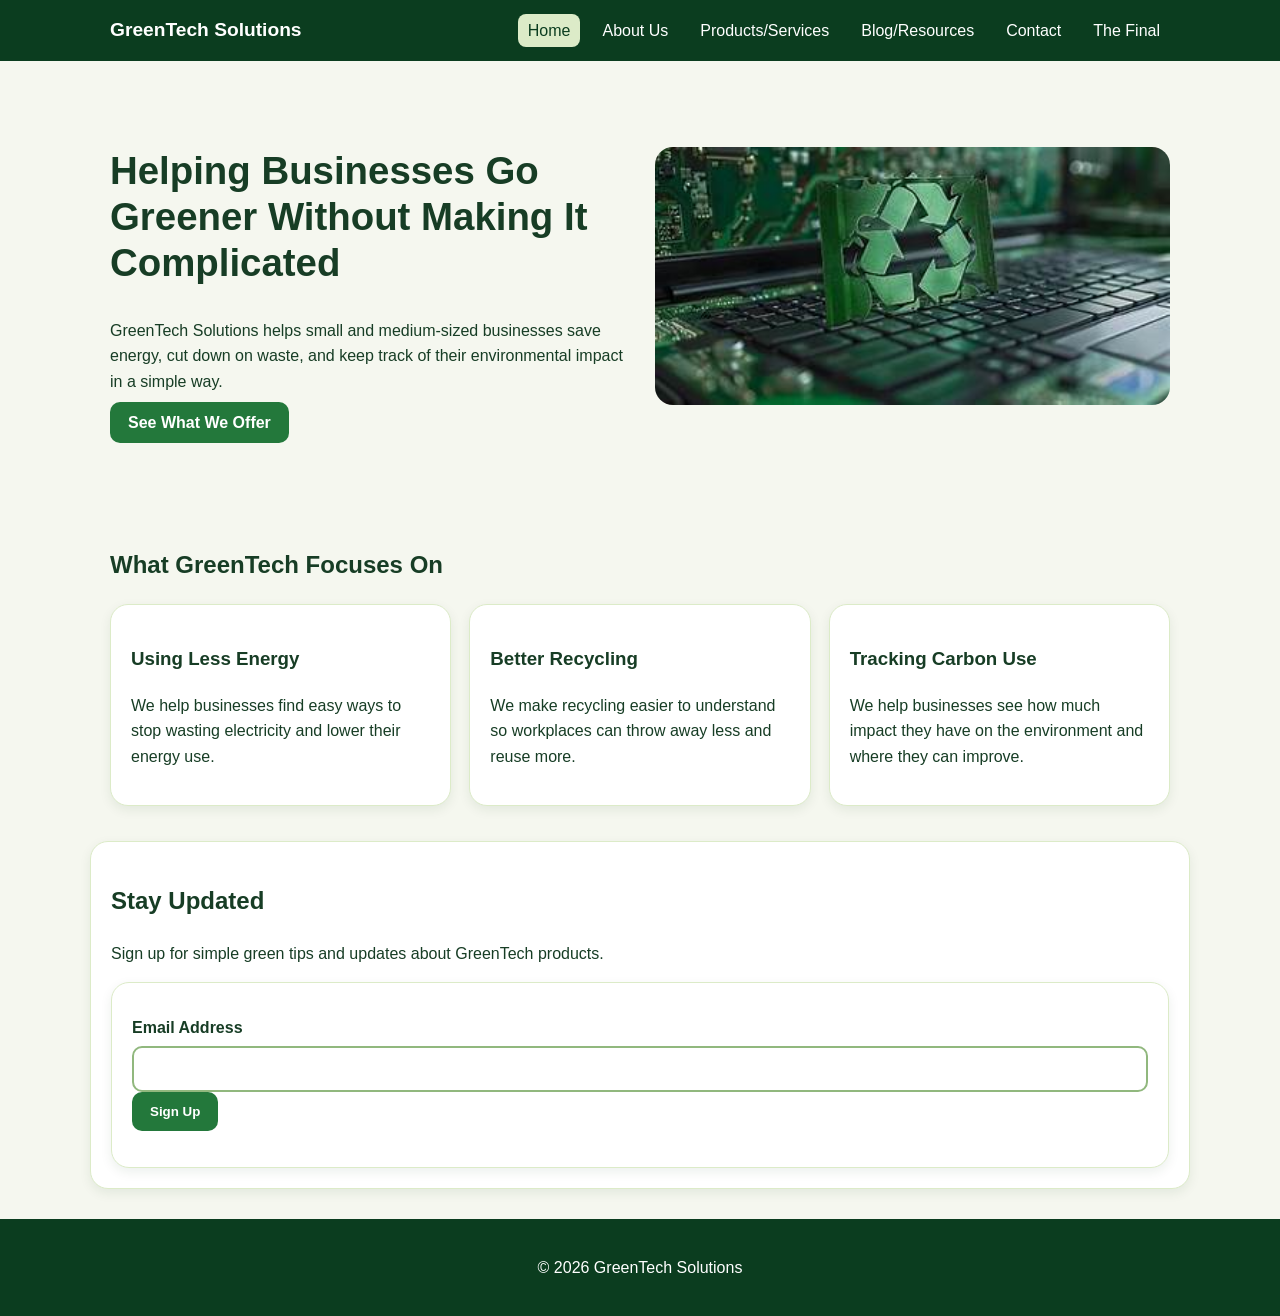
<file: index.html>
<!DOCTYPE html>
<html lang="en">
<head>
  <meta charset="UTF-8">
  <meta name="viewport" content="width=device-width, initial-scale=1.0">
  <title>GreenTech Solutions | Home</title>
  <link rel="stylesheet" href="styles.css">
  <script src="script.js" defer></script>
</head>
<body>
  <a class="skip-link" href="#main-content">Skip to main content</a>

  <header>
    <nav class="navbar">
      <a class="logo" href="index.html">GreenTech Solutions</a>
      <button class="menu-toggle" aria-label="Open menu">☰</button>

      <ul class="nav-links">
        <li><a class="active" href="index.html">Home</a></li>
        <li><a href="about.html">About Us</a></li>
        <li><a href="products.html">Products/Services</a></li>
        <li><a href="blog.html">Blog/Resources</a></li>
        <li><a href="contact.html">Contact</a></li>
        <li><a href="final.html">The Final</a></li>
      </ul>
    </nav>
  </header>

  <main id="main-content">
    <section class="hero">
      <div>
        <h1>Helping Businesses Go Greener Without Making It Complicated</h1>
        <p>GreenTech Solutions helps small and medium-sized businesses save energy, cut down on waste, and keep track of their environmental impact in a simple way.</p>
        <a class="button" href="products.html">See What We Offer</a>
      </div>

      <img src="images/hero.jpg" alt="Solar panels used for clean energy">
    </section>

    <section class="page">
      <h2>What GreenTech Focuses On</h2>

      <div class="card-grid">
        <article class="card">
          <h3>Using Less Energy</h3>
          <p>We help businesses find easy ways to stop wasting electricity and lower their energy use.</p>
        </article>

        <article class="card">
          <h3>Better Recycling</h3>
          <p>We make recycling easier to understand so workplaces can throw away less and reuse more.</p>
        </article>

        <article class="card">
          <h3>Tracking Carbon Use</h3>
          <p>We help businesses see how much impact they have on the environment and where they can improve.</p>
        </article>
      </div>
    </section>

    <section class="newsletter">
      <h2>Stay Updated</h2>
      <p>Sign up for simple green tips and updates about GreenTech products.</p>

      <form id="newsletterForm">
        <label for="newsletterEmail">Email Address</label>
        <input type="email" id="newsletterEmail" required>
        <button type="submit">Sign Up</button>
        <p id="newsletterMessage" class="message"></p>
      </form>
    </section>
  </main>

  <footer>
    <p>&copy; 2026 GreenTech Solutions</p>
  </footer>
</body>
</html>
</file>
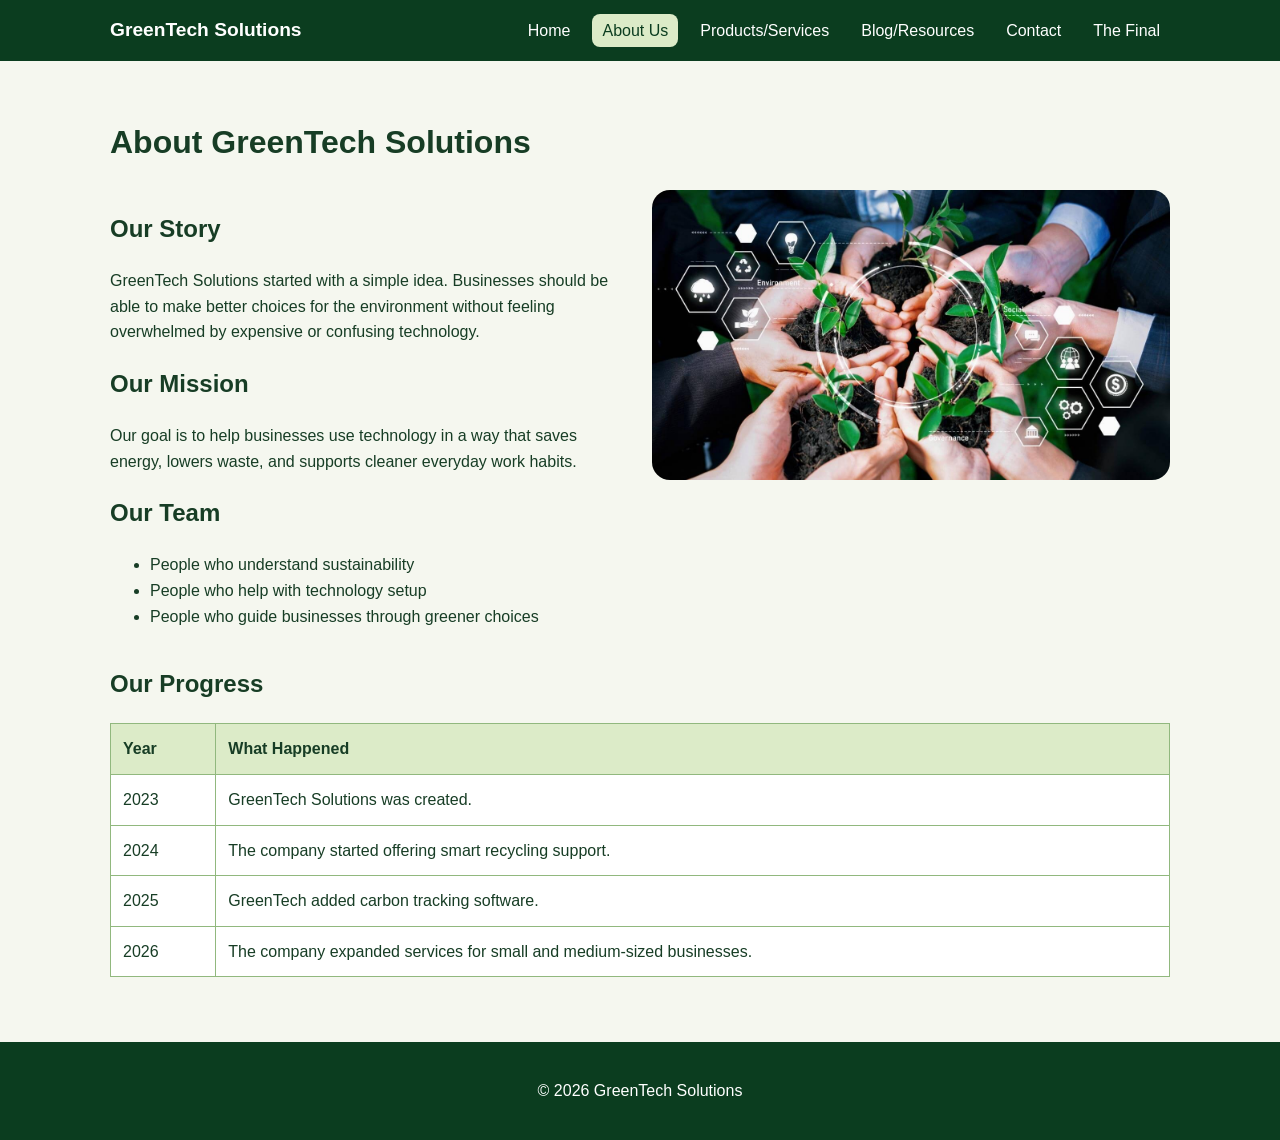
<file: about.html>
<!DOCTYPE html>
<html lang="en">
<head>
  <meta charset="UTF-8">
  <meta name="viewport" content="width=device-width, initial-scale=1.0">
  <title>GreenTech Solutions | About Us</title>
  <link rel="stylesheet" href="styles.css">
  <script src="script.js" defer></script>
</head>
<body>
  <a class="skip-link" href="#main-content">Skip to main content</a>

  <header>
    <nav class="navbar">
      <a class="logo" href="index.html">GreenTech Solutions</a>
      <button class="menu-toggle" aria-label="Open menu">☰</button>

      <ul class="nav-links">
        <li><a href="index.html">Home</a></li>
        <li><a class="active" href="about.html">About Us</a></li>
        <li><a href="products.html">Products/Services</a></li>
        <li><a href="blog.html">Blog/Resources</a></li>
        <li><a href="contact.html">Contact</a></li>
        <li><a href="final.html">The Final</a></li>
      </ul>
    </nav>
  </header>

  <main id="main-content" class="page">
    <h1>About GreenTech Solutions</h1>

    <section class="two-column">
      <div>
        <h2>Our Story</h2>
        <p>GreenTech Solutions started with a simple idea. Businesses should be able to make better choices for the environment without feeling overwhelmed by expensive or confusing technology.</p>

        <h2>Our Mission</h2>
        <p>Our goal is to help businesses use technology in a way that saves energy, lowers waste, and supports cleaner everyday work habits.</p>

        <h2>Our Team</h2>
        <ul>
          <li>People who understand sustainability</li>
          <li>People who help with technology setup</li>
          <li>People who guide businesses through greener choices</li>
        </ul>
      </div>

      <img src="images/team.jpg" alt="Team working together on a business plan">
    </section>

    <section>
      <h2>Our Progress</h2>

      <table>
        <tr>
          <th>Year</th>
          <th>What Happened</th>
        </tr>
        <tr>
          <td>2023</td>
          <td>GreenTech Solutions was created.</td>
        </tr>
        <tr>
          <td>2024</td>
          <td>The company started offering smart recycling support.</td>
        </tr>
        <tr>
          <td>2025</td>
          <td>GreenTech added carbon tracking software.</td>
        </tr>
        <tr>
          <td>2026</td>
          <td>The company expanded services for small and medium-sized businesses.</td>
        </tr>
      </table>
    </section>
  </main>

  <footer>
    <p>&copy; 2026 GreenTech Solutions</p>
  </footer>
</body>
</html>
</file>
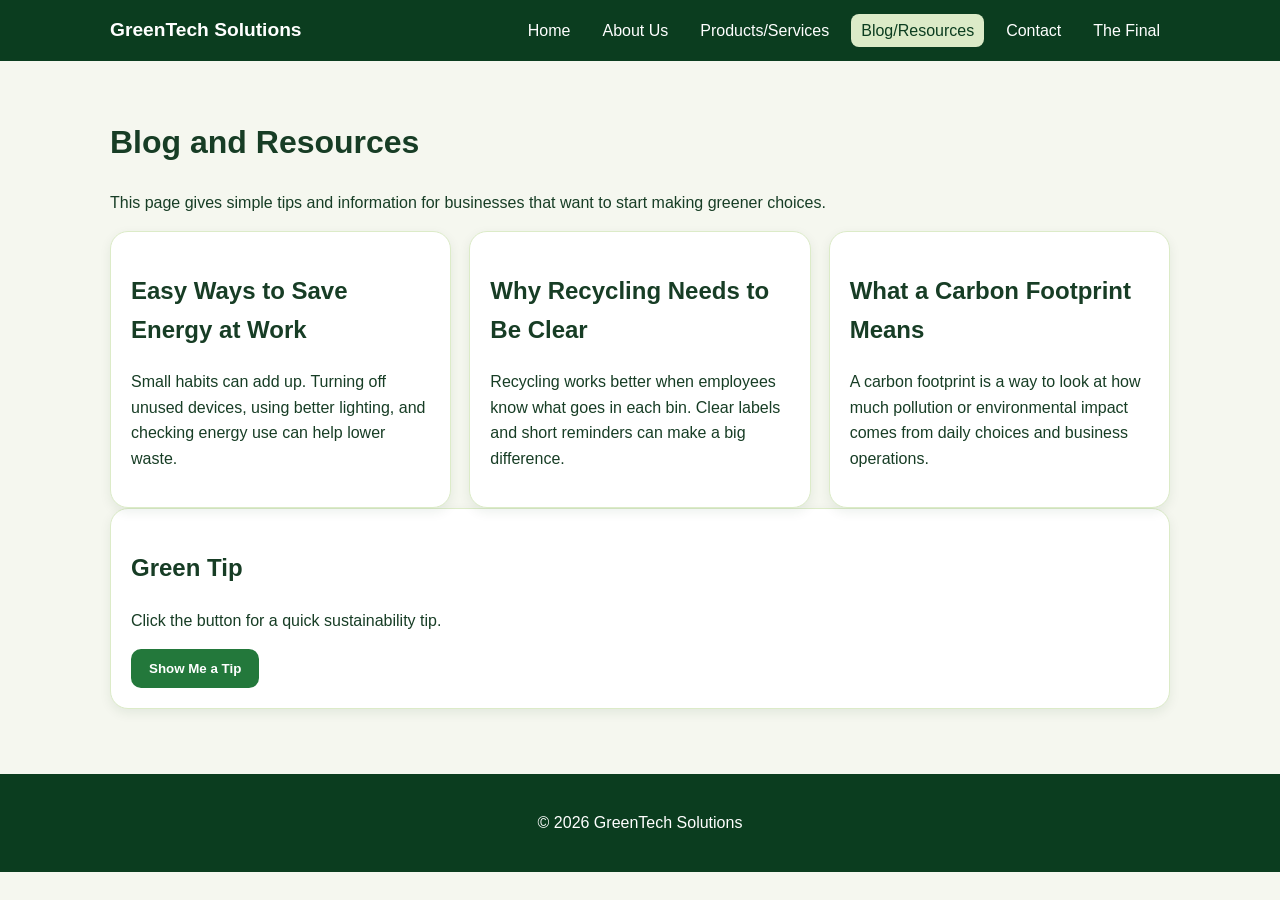
<file: blog.html>
<!DOCTYPE html>
<html lang="en">
<head>
  <meta charset="UTF-8">
  <meta name="viewport" content="width=device-width, initial-scale=1.0">
  <title>GreenTech Solutions | Blog</title>
  <link rel="stylesheet" href="styles.css">
  <script src="script.js" defer></script>
</head>
<body>
  <a class="skip-link" href="#main-content">Skip to main content</a>

  <header>
    <nav class="navbar">
      <a class="logo" href="index.html">GreenTech Solutions</a>
      <button class="menu-toggle" aria-label="Open menu">☰</button>

      <ul class="nav-links">
        <li><a href="index.html">Home</a></li>
        <li><a href="about.html">About Us</a></li>
        <li><a href="products.html">Products/Services</a></li>
        <li><a class="active" href="blog.html">Blog/Resources</a></li>
        <li><a href="contact.html">Contact</a></li>
        <li><a href="final.html">The Final</a></li>
      </ul>
    </nav>
  </header>

  <main id="main-content" class="page">
    <h1>Blog and Resources</h1>
    <p>This page gives simple tips and information for businesses that want to start making greener choices.</p>

    <section class="card-grid">
      <article class="card">
        <h2>Easy Ways to Save Energy at Work</h2>
        <p>Small habits can add up. Turning off unused devices, using better lighting, and checking energy use can help lower waste.</p>
      </article>

      <article class="card">
        <h2>Why Recycling Needs to Be Clear</h2>
        <p>Recycling works better when employees know what goes in each bin. Clear labels and short reminders can make a big difference.</p>
      </article>

      <article class="card">
        <h2>What a Carbon Footprint Means</h2>
        <p>A carbon footprint is a way to look at how much pollution or environmental impact comes from daily choices and business operations.</p>
      </article>
    </section>

    <section class="tip-box">
      <h2>Green Tip</h2>
      <p id="greenTip">Click the button for a quick sustainability tip.</p>
      <button id="tipButton">Show Me a Tip</button>
    </section>
  </main>

  <footer>
    <p>&copy; 2026 GreenTech Solutions</p>
  </footer>
</body>
</html>
</file>
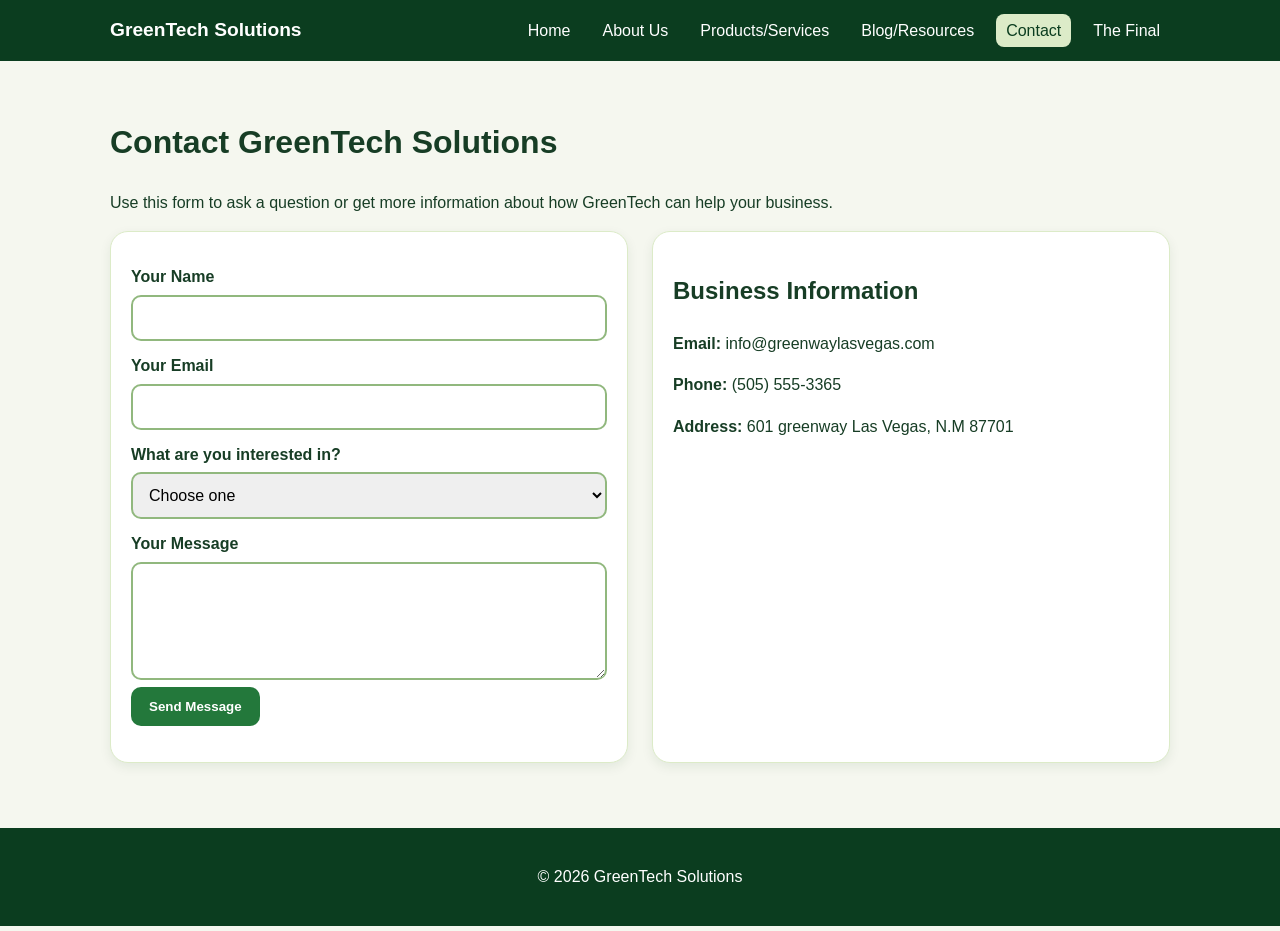
<file: contact.html>
<!DOCTYPE html>
<html lang="en">
<head>
  <meta charset="UTF-8">
  <meta name="viewport" content="width=device-width, initial-scale=1.0">
  <title>GreenTech Solutions | Contact</title>
  <link rel="stylesheet" href="styles.css">
  <script src="script.js" defer></script>
</head>
<body>
  <a class="skip-link" href="#main-content">Skip to main content</a>

  <header>
    <nav class="navbar">
      <a class="logo" href="index.html">GreenTech Solutions</a>
      <button class="menu-toggle" aria-label="Open menu">☰</button>

      <ul class="nav-links">
        <li><a href="index.html">Home</a></li>
        <li><a href="about.html">About Us</a></li>
        <li><a href="products.html">Products/Services</a></li>
        <li><a href="blog.html">Blog/Resources</a></li>
        <li><a class="active" href="contact.html">Contact</a></li>
        <li><a href="final.html">The Final</a></li>
      </ul>
    </nav>
  </header>

  <main id="main-content" class="page">
    <h1>Contact GreenTech Solutions</h1>
    <p>Use this form to ask a question or get more information about how GreenTech can help your business.</p>

    <section class="two-column">
      <form id="contactForm" novalidate>
        <label for="name">Your Name</label>
        <input type="text" id="name">

        <label for="email">Your Email</label>
        <input type="email" id="email">

        <label for="service">What are you interested in?</label>
        <select id="service">
          <option value="">Choose one</option>
          <option>Energy-saving devices</option>
          <option>Smart recycling systems</option>
          <option>Carbon tracking software</option>
          <option>Green business planning</option>
        </select>

        <label for="message">Your Message</label>
        <textarea id="message" rows="5"></textarea>

        <button type="submit">Send Message</button>
        <p id="formMessage" class="message"></p>
      </form>

      <aside class="contact-info">
        <h2>Business Information</h2>
        <p><strong>Email:</strong> info@greenwaylasvegas.com</p>
        <p><strong>Phone:</strong> (505) 555-3365</p>
        <p><strong>Address:</strong> 601 greenway Las Vegas, N.M 87701</p>
      </aside>
    </section>
  </main>

  <footer>
    <p>&copy; 2026 GreenTech Solutions</p>
  </footer>
</body>
</html>
</file>
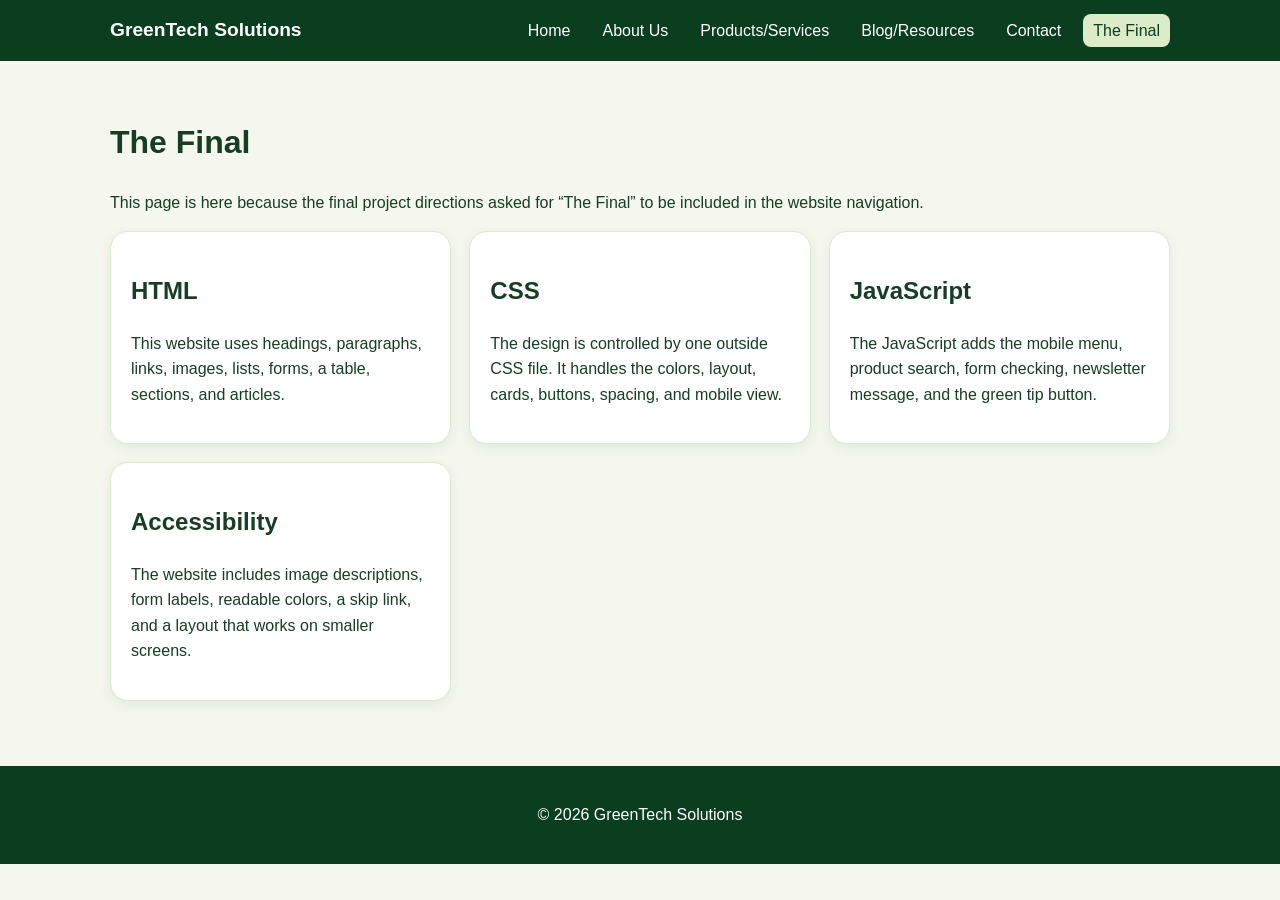
<file: final.html>
<!DOCTYPE html>
<html lang="en">
<head>
  <meta charset="UTF-8">
  <meta name="viewport" content="width=device-width, initial-scale=1.0">
  <title>The Final | GreenTech Solutions</title>
  <link rel="stylesheet" href="styles.css">
  <script src="script.js" defer></script>
</head>
<body>
  <a class="skip-link" href="#main-content">Skip to main content</a>

  <header>
    <nav class="navbar">
      <a class="logo" href="index.html">GreenTech Solutions</a>
      <button class="menu-toggle" aria-label="Open menu">☰</button>

      <ul class="nav-links">
        <li><a href="index.html">Home</a></li>
        <li><a href="about.html">About Us</a></li>
        <li><a href="products.html">Products/Services</a></li>
        <li><a href="blog.html">Blog/Resources</a></li>
        <li><a href="contact.html">Contact</a></li>
        <li><a class="active" href="final.html">The Final</a></li>
      </ul>
    </nav>
  </header>

  <main id="main-content" class="page">
    <h1>The Final</h1>
    <p>This page is here because the final project directions asked for “The Final” to be included in the website navigation.</p>

    <section class="card-grid">
      <article class="card">
        <h2>HTML</h2>
        <p>This website uses headings, paragraphs, links, images, lists, forms, a table, sections, and articles.</p>
      </article>

      <article class="card">
        <h2>CSS</h2>
        <p>The design is controlled by one outside CSS file. It handles the colors, layout, cards, buttons, spacing, and mobile view.</p>
      </article>

      <article class="card">
        <h2>JavaScript</h2>
        <p>The JavaScript adds the mobile menu, product search, form checking, newsletter message, and the green tip button.</p>
      </article>

      <article class="card">
        <h2>Accessibility</h2>
        <p>The website includes image descriptions, form labels, readable colors, a skip link, and a layout that works on smaller screens.</p>
      </article>
    </section>
  </main>

  <footer>
    <p>&copy; 2026 GreenTech Solutions</p>
  </footer>
</body>
</html>
</file>
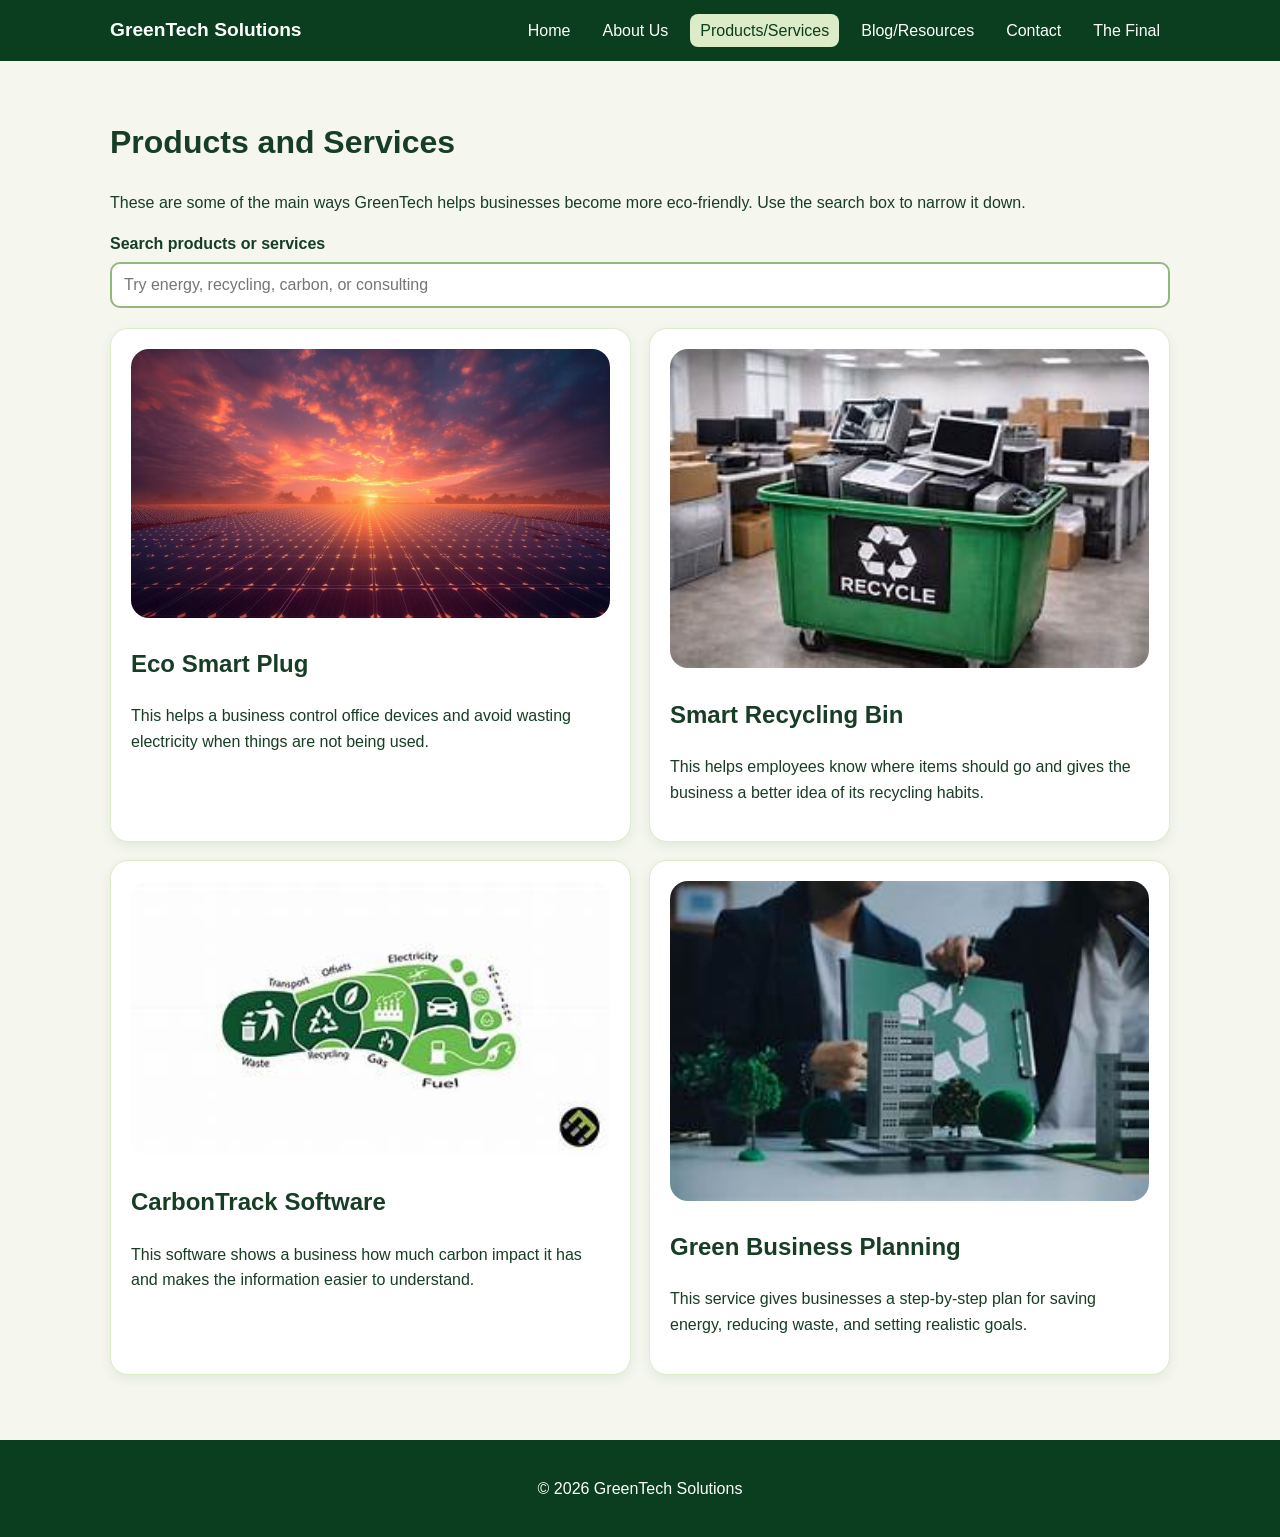
<file: products.html>
<!DOCTYPE html>
<html lang="en">
<head>
  <meta charset="UTF-8">
  <meta name="viewport" content="width=device-width, initial-scale=1.0">
  <title>GreenTech Solutions | Products</title>
  <link rel="stylesheet" href="styles.css">
  <script src="script.js" defer></script>
</head>
<body>
  <a class="skip-link" href="#main-content">Skip to main content</a>

  <header>
    <nav class="navbar">
      <a class="logo" href="index.html">GreenTech Solutions</a>
      <button class="menu-toggle" aria-label="Open menu">☰</button>

      <ul class="nav-links">
        <li><a href="index.html">Home</a></li>
        <li><a href="about.html">About Us</a></li>
        <li><a class="active" href="products.html">Products/Services</a></li>
        <li><a href="blog.html">Blog/Resources</a></li>
        <li><a href="contact.html">Contact</a></li>
        <li><a href="final.html">The Final</a></li>
      </ul>
    </nav>
  </header>

  <main id="main-content" class="page">
    <h1>Products and Services</h1>
    <p>These are some of the main ways GreenTech helps businesses become more eco-friendly. Use the search box to narrow it down.</p>

    <label for="productSearch">Search products or services</label>
    <input type="text" id="productSearch" placeholder="Try energy, recycling, carbon, or consulting">

    <section class="product-grid">
      <article class="product-card" data-name="energy smart plug electricity power saving">
        <img src="images/energy.jpg" alt="Energy-saving technology">
        <h2>Eco Smart Plug</h2>
        <p>This helps a business control office devices and avoid wasting electricity when things are not being used.</p>
      </article>

      <article class="product-card" data-name="recycling smart bin trash waste sorting">
        <img src="images/recycling.jpg" alt="Recycling containers for sorting waste">
        <h2>Smart Recycling Bin</h2>
        <p>This helps employees know where items should go and gives the business a better idea of its recycling habits.</p>
      </article>

      <article class="product-card" data-name="carbon tracking software reports emissions">
        <img src="images/carbon.jpg" alt="Computer screen showing environmental tracking information">
        <h2>CarbonTrack Software</h2>
        <p>This software shows a business how much carbon impact it has and makes the information easier to understand.</p>
      </article>

      <article class="product-card" data-name="consulting sustainability green business help">
        <img src="images/consulting.jpg" alt="Consultant helping with a sustainability plan">
        <h2>Green Business Planning</h2>
        <p>This service gives businesses a step-by-step plan for saving energy, reducing waste, and setting realistic goals.</p>
      </article>
    </section>

    <p id="noResults" class="message" hidden>No results found. Try another word.</p>
  </main>

  <footer>
    <p>&copy; 2026 GreenTech Solutions</p>
  </footer>
</body>
</html>
</file>
<file: styles.css>
* {
  box-sizing: border-box;
}

body {
  margin: 0;
  font-family: Arial, Helvetica, sans-serif;
  color: #173d25;
  background-color: #f5f7ef;
  line-height: 1.6;
}

.skip-link {
  position: absolute;
  left: -999px;
  top: 10px;
  background-color: white;
  color: #0b3d1f;
  padding: 10px;
  border: 2px solid #0b3d1f;
}

.skip-link:focus {
  left: 10px;
  z-index: 1000;
}

header {
  background-color: #0b3d1f;
}

.navbar {
  max-width: 1100px;
  margin: 0 auto;
  padding: 15px 20px;
  display: flex;
  justify-content: space-between;
  align-items: center;
}

.logo {
  color: white;
  font-weight: bold;
  font-size: 1.2rem;
  text-decoration: none;
}

.nav-links {
  list-style: none;
  display: flex;
  gap: 12px;
  margin: 0;
  padding: 0;
}

.nav-links a {
  color: white;
  text-decoration: none;
  padding: 8px 10px;
  border-radius: 8px;
}

.nav-links a:hover,
.nav-links a:focus,
.nav-links .active {
  background-color: #dcebc8;
  color: #0b3d1f;
}

.menu-toggle {
  display: none;
  background-color: #dcebc8;
  color: #0b3d1f;
  border: none;
  font-size: 1.4rem;
  padding: 8px 12px;
  border-radius: 8px;
}

.hero {
  max-width: 1100px;
  margin: 0 auto;
  padding: 55px 20px;
  display: grid;
  grid-template-columns: 1fr 1fr;
  gap: 30px;
  align-items: center;
}

.hero h1 {
  font-size: 2.4rem;
  line-height: 1.2;
}

.hero img,
.two-column img,
.product-card img {
  width: 100%;
  border-radius: 18px;
}

.button,
button {
  background-color: #23783b;
  color: white;
  border: none;
  padding: 12px 18px;
  border-radius: 10px;
  text-decoration: none;
  font-weight: bold;
  cursor: pointer;
}

.button:hover,
button:hover {
  background-color: #155a2b;
}

.page,
.newsletter {
  max-width: 1100px;
  margin: 0 auto;
  padding: 35px 20px;
}

.card-grid,
.product-grid {
  display: grid;
  grid-template-columns: repeat(3, 1fr);
  gap: 18px;
}

.product-grid {
  grid-template-columns: repeat(2, 1fr);
  margin-top: 20px;
}

.card,
.product-card,
.newsletter,
.tip-box,
.contact-info,
form {
  background-color: white;
  border: 1px solid #dcebc8;
  border-radius: 18px;
  padding: 20px;
  box-shadow: 0 4px 12px rgba(11, 61, 31, 0.08);
}

.two-column {
  display: grid;
  grid-template-columns: 1fr 1fr;
  gap: 24px;
}

label {
  display: block;
  font-weight: bold;
  margin-top: 12px;
}

input,
select,
textarea {
  width: 100%;
  padding: 12px;
  border: 2px solid #91b87e;
  border-radius: 10px;
  margin-top: 5px;
  font-size: 1rem;
}

.message {
  font-weight: bold;
  color: #0b3d1f;
}

table {
  width: 100%;
  border-collapse: collapse;
  background-color: white;
}

th,
td {
  border: 1px solid #91b87e;
  padding: 12px;
  text-align: left;
}

th {
  background-color: #dcebc8;
}

footer {
  text-align: center;
  background-color: #0b3d1f;
  color: white;
  padding: 20px;
  margin-top: 30px;
}

@media (max-width: 800px) {
  .menu-toggle {
    display: block;
  }

  .navbar {
    flex-wrap: wrap;
  }

  .nav-links {
    display: none;
    width: 100%;
    flex-direction: column;
    margin-top: 15px;
  }

  .nav-links.show {
    display: flex;
  }

  .hero,
  .two-column,
  .card-grid,
  .product-grid {
    grid-template-columns: 1fr;
  }

  .hero h1 {
    font-size: 2rem;
  }
}
</file>
